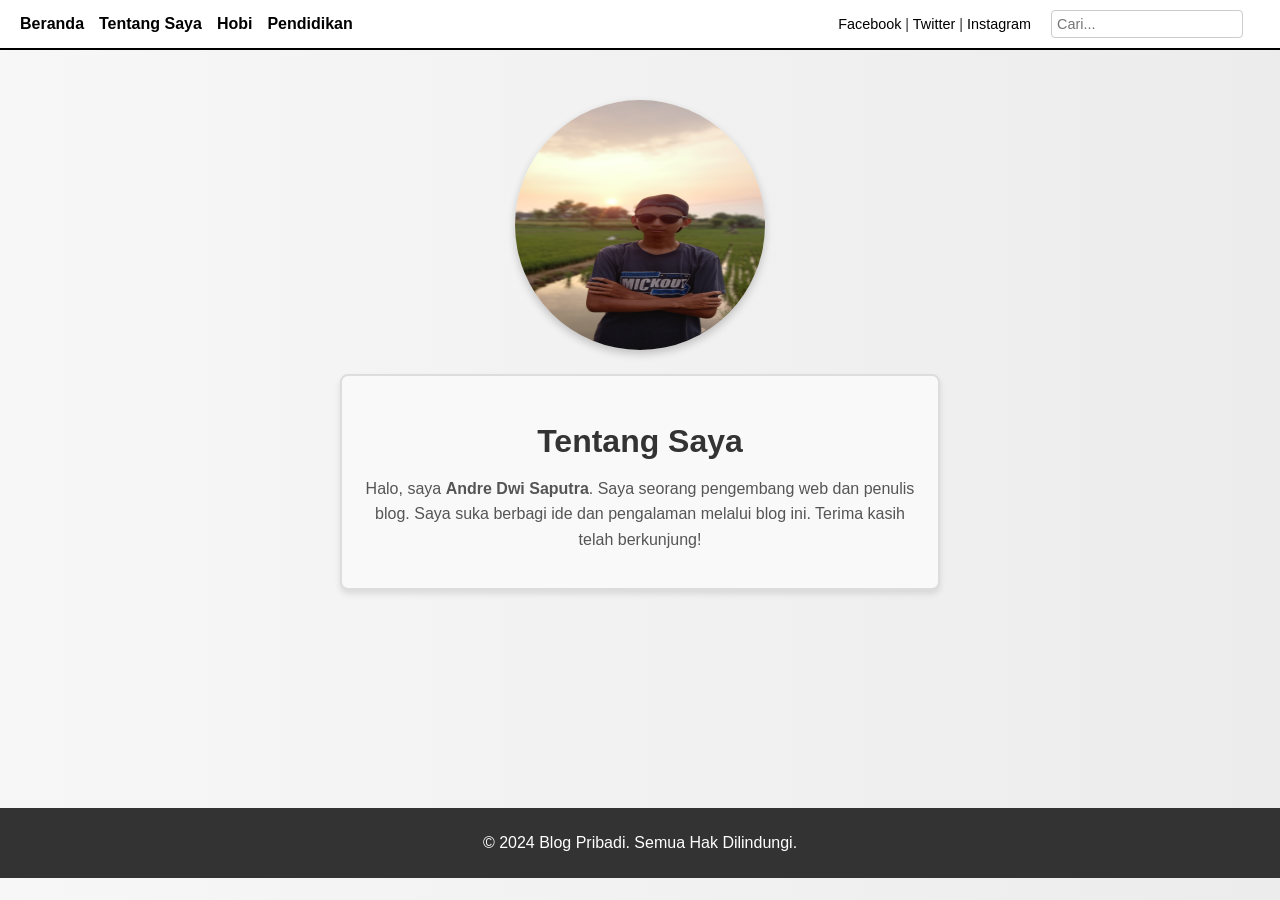
<file: about.html>
<!DOCTYPE html>
<html lang="id">

<head>
  <meta charset="UTF-8">
  <meta name="viewport" content="width=device-width, initial-scale=1.0">
  <title>Tentang Saya</title>
  <link rel="stylesheet" href="css/style_about.css">
</head>

<body>
  <header class="custom-header">
    <div class="menu">
      <button class="menu-btn">
        <i class="fas fa-bars"></i>
      </button>
      <nav class="menu-nav">
        <ul>
          <li><a href="index.html">Beranda</a></li>
          <li><a href="about.html">Tentang Saya</a></li>
          <li><a href="hobi.html">Hobi</a></li>
          <li><a href="pendidikan.html">Pendidikan</a></li>
        </ul>
      </nav>
    </div>

    <div class="social-search">
      <div class="social-links">
        <a href="https://facebook.com" target="_blank">Facebook</a> |
        <a href="https://twitter.com" target="_blank">Twitter</a> |
        <a href="https://instagram.com" target="_blank">Instagram</a>
      </div>
      <div class="search-bar">
        <input type="text" placeholder="Cari..." />
        <button type="submit"><i class="fas fa-search"></i></button>
      </div>
    </div>
  </header>

  <main class="tentang-saya">
    <section class="profile-container">
      <!-- Avatar / Foto Profil -->
      <div class="avatar">
        <img src="images/Foto Andre.jpeg" alt="Foto Profil" />
      </div>
      <!-- Tentang Saya -->
      <div class="about-me">
        <h1>Tentang Saya</h1>
        <p>
          Halo, saya <strong>Andre Dwi Saputra</strong>. Saya seorang pengembang web dan penulis blog.
          Saya
          suka berbagi ide dan pengalaman melalui blog ini. Terima kasih telah berkunjung!
        </p>
      </div>
    </section>
  </main>

  <footer>
    <p>&copy; 2024 Blog Pribadi. Semua Hak Dilindungi.</p>
  </footer>

  <script>
    document.querySelector(".menu-btn").addEventListener("click", function () {
      const nav = document.querySelector(".menu-nav");
      nav.style.display = nav.style.display === "block" ? "none" : "block";
    });
  </script>

</body>

</html>
</file>
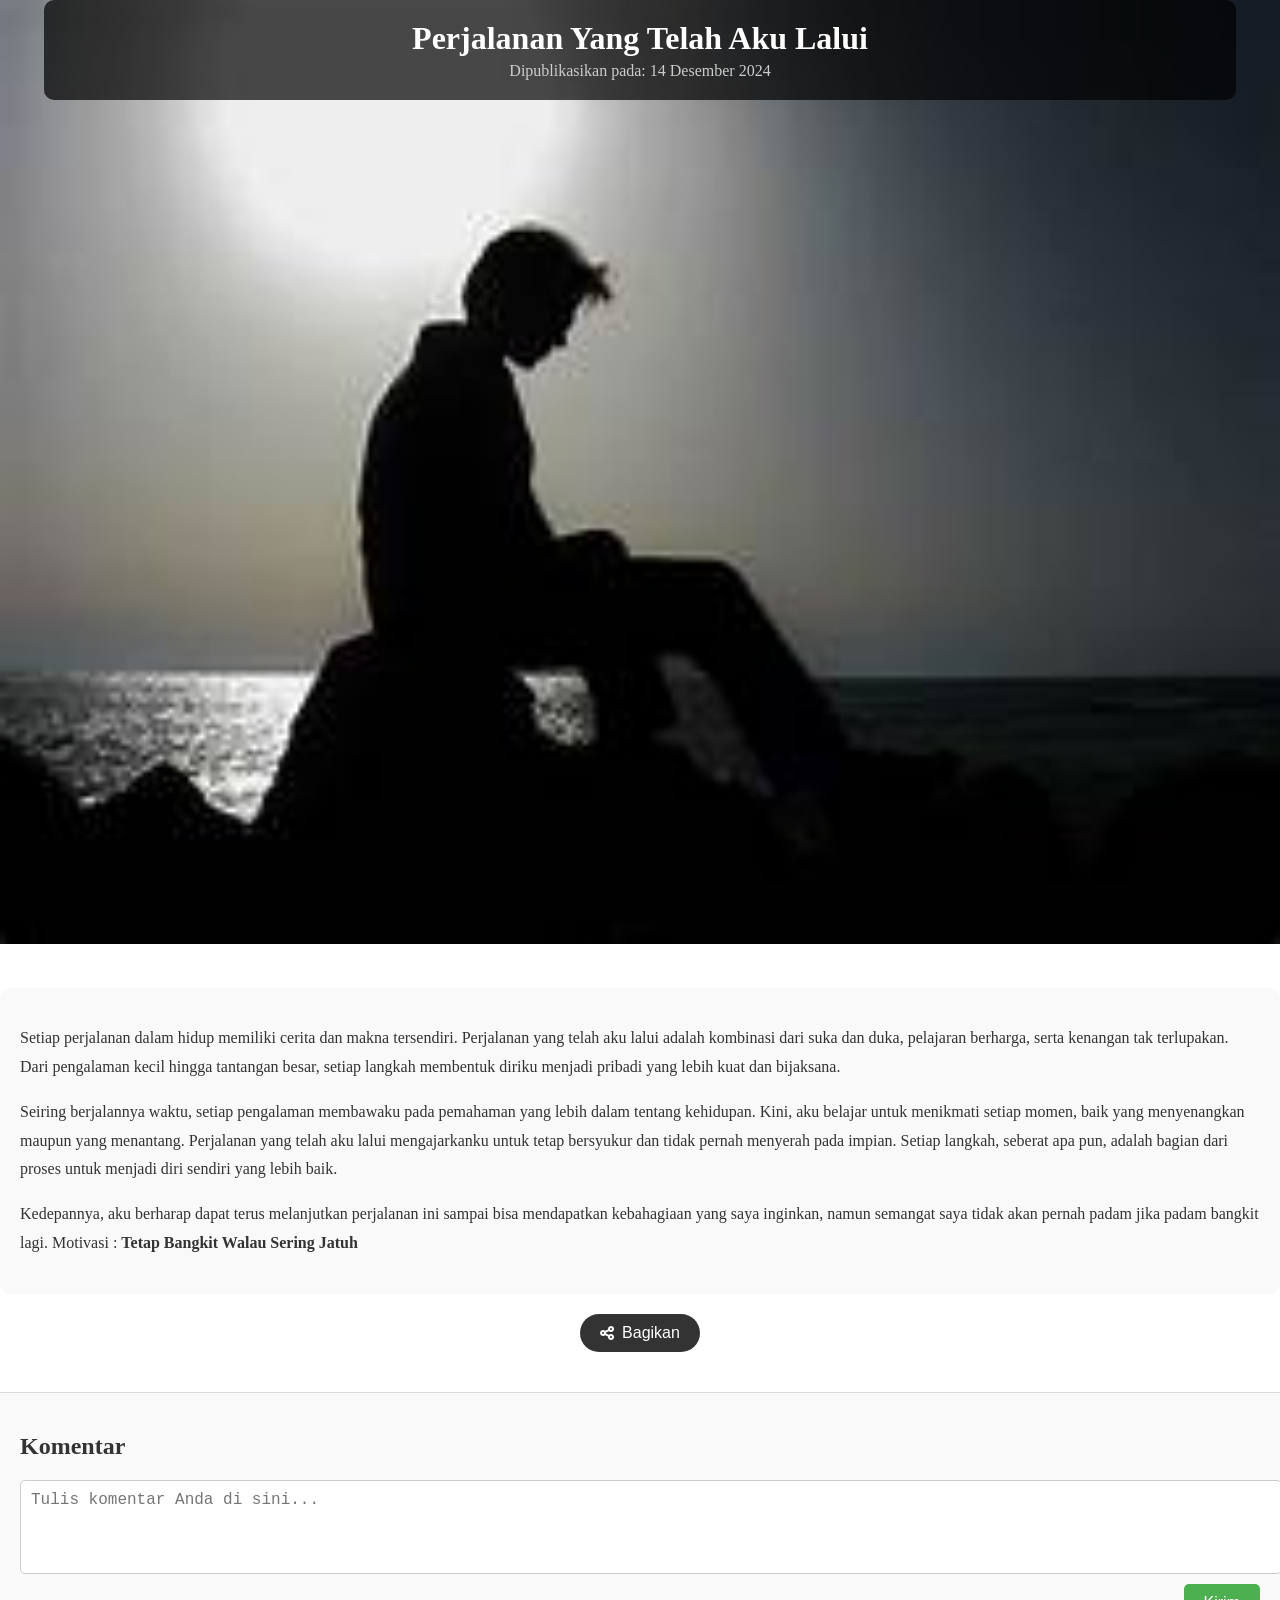
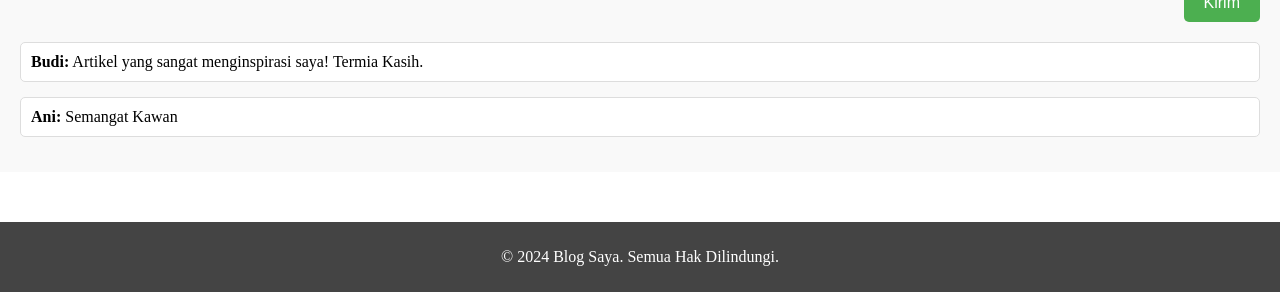
<file: artikel1.html>
<!DOCTYPE html>
<html lang="id">

<head>
  <meta charset="UTF-8">
  <meta name="viewport" content="width=device-width, initial-scale=1.0">
  <title>Membimbing Anak Melalui Pendidikan</title>
  <link rel="stylesheet" href="css/artikel1.css">
  <link rel="stylesheet" href="https://cdnjs.cloudflare.com/ajax/libs/font-awesome/6.0.0-beta3/css/all.min.css">
</head>

<body>
  <main>
    <!-- Judul Artikel dan Tanggal -->
    <div class="judul-container">
      <h1>Perjalanan Yang Telah Aku Lalui</h1>
      <p class="tanggal">Dipublikasikan pada: 14 Desember 2024</p>
    </div>

    <!-- Gambar Artikel -->
    <img src="images/perjalanan.jfif" alt="Ilustrasi Artikel" class="artikel-img">

    <!-- Isi Artikel -->
    <article class="artikel-content">
      <p>
        Setiap perjalanan dalam hidup memiliki cerita dan makna tersendiri. Perjalanan yang telah aku lalui adalah
        kombinasi dari suka dan duka, pelajaran berharga, serta kenangan tak terlupakan. Dari pengalaman kecil hingga
        tantangan besar, setiap langkah membentuk diriku menjadi pribadi yang lebih kuat dan bijaksana.
      </p>
      <p>
        Seiring berjalannya waktu, setiap pengalaman membawaku pada pemahaman yang lebih dalam tentang kehidupan. Kini,
        aku belajar untuk menikmati setiap momen, baik yang menyenangkan maupun yang menantang. Perjalanan yang telah
        aku lalui mengajarkanku untuk tetap bersyukur dan tidak pernah menyerah pada impian. Setiap langkah, seberat apa
        pun, adalah bagian dari proses untuk menjadi diri sendiri yang lebih baik.
      </p>
      <p>
        Kedepannya, aku berharap dapat terus melanjutkan perjalanan ini sampai bisa mendapatkan kebahagiaan yang saya
        inginkan, namun semangat saya tidak akan pernah padam jika padam bangkit lagi. Motivasi : <b>Tetap Bangkit Walau
          Sering Jatuh</b>
      </p>
    </article>

    <div class="aksi">
      <div class="bagikan">
        <button class="bagikan-btn">
          <i class="fas fa-share-alt"></i> Bagikan
        </button>
        <div class="bagikan-icons">
          <a href="#" class="icon facebook" title="Bagikan ke Facebook"><i class="fab fa-facebook"></i></a>
          <a href="#" class="icon twitter" title="Bagikan ke Twitter"><i class="fab fa-twitter"></i></a>
          <a href="#" class="icon whatsapp" title="Bagikan ke WhatsApp"><i class="fab fa-whatsapp"></i></a>
        </div>
      </div>
    </div>

    <!-- Seksi Komentar -->
    <section class="komentar">
      <h2>Komentar</h2>
      <form id="form-komentar">
        <textarea name="komentar" id="komentar" rows="4" placeholder="Tulis komentar Anda di sini..."
          required></textarea>
        <button type="submit" class="kirim-btn">Kirim</button>
      </form>

      <div class="daftar-komentar">
        <div class="komentar-item">
          <p><strong>Budi:</strong> Artikel yang sangat menginspirasi saya! Termia Kasih.</p>
        </div>
        <div class="komentar-item">
          <p><strong>Ani:</strong> Semangat Kawan</p>
        </div>
      </div>
    </section>
  </main>

  <footer>
    <p>© 2024 Blog Saya. Semua Hak Dilindungi.</p>
  </footer>

  <script src="script.js"></script>
</body>

</html>
</file>
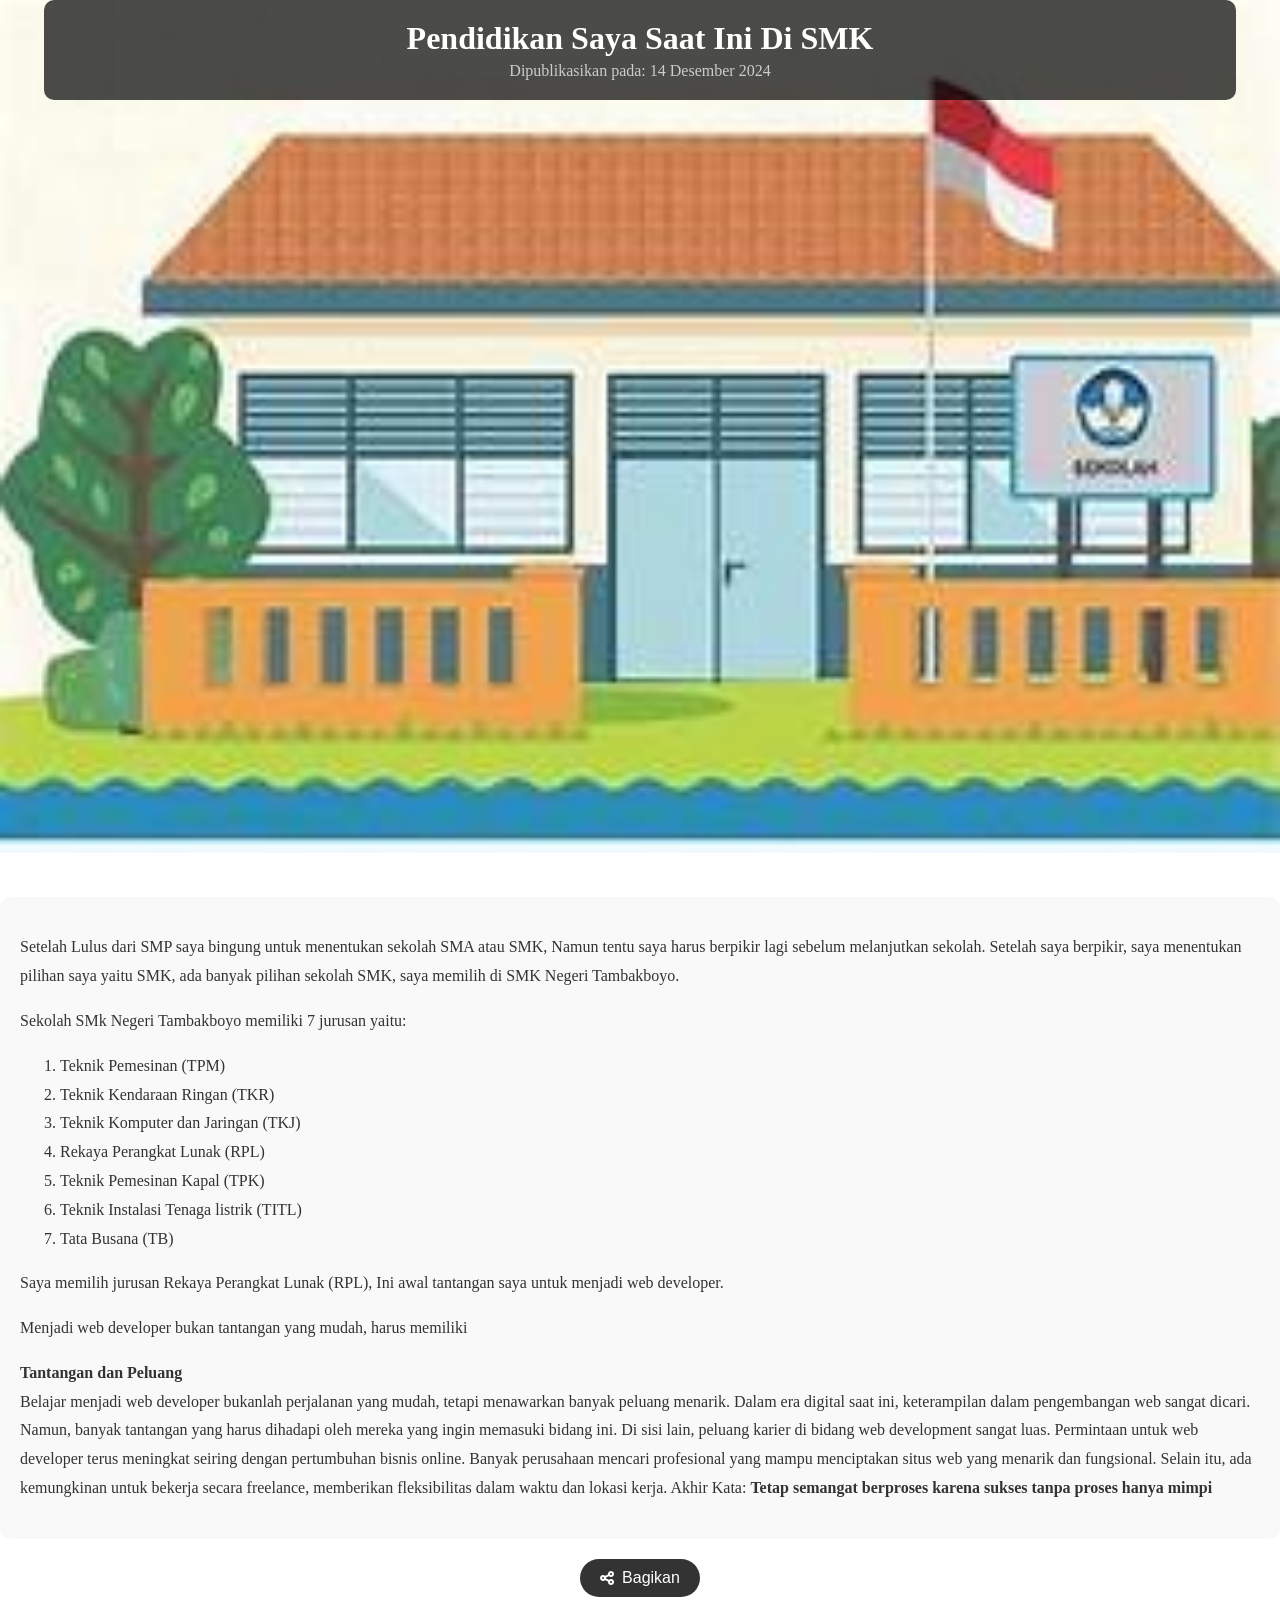
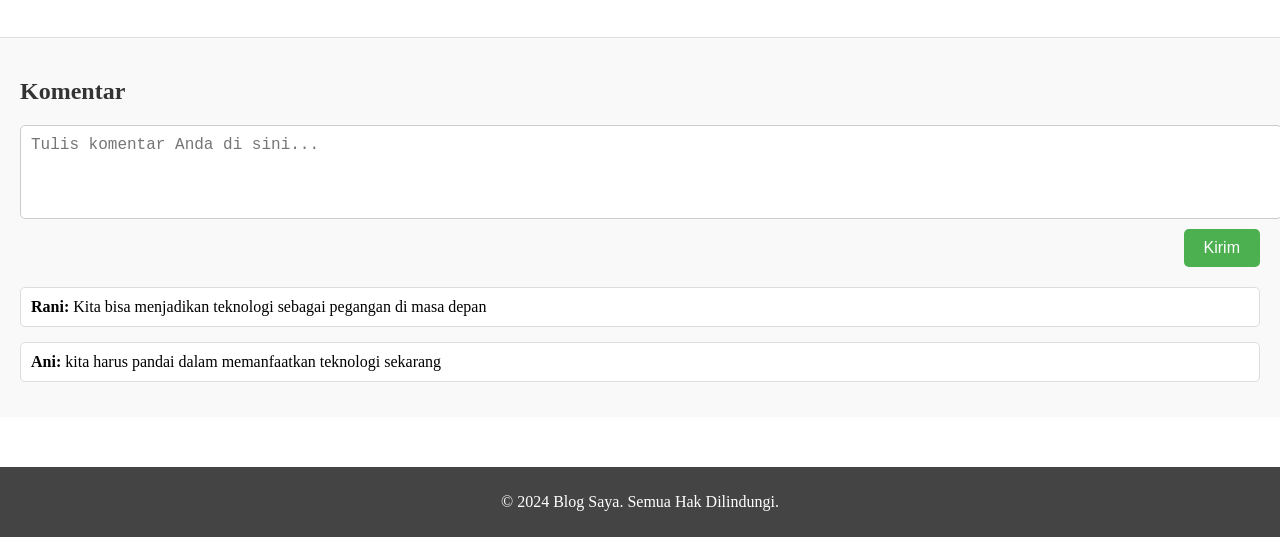
<file: artikel2.html>
<!DOCTYPE html>
<html lang="id">

<head>
  <meta charset="UTF-8">
  <meta name="viewport" content="width=device-width, initial-scale=1.0">
  <title>Membimbing Anak Melalui Pendidikan</title>
  <link rel="stylesheet" href="css/artikel1.css">
  <link rel="stylesheet" href="https://cdnjs.cloudflare.com/ajax/libs/font-awesome/6.0.0-beta3/css/all.min.css">
</head>

<body>
  <main>
    <!-- Judul Artikel dan Tanggal -->
    <div class="judul-container">
      <h1>Pendidikan Saya Saat Ini Di SMK</h1>
      <p class="tanggal">Dipublikasikan pada: 14 Desember 2024</p>
    </div>

    <!-- Gambar Artikel -->
    <img src="images/pendidikan.jfif" alt="Ilustrasi Artikel" class="artikel-img">

    <!-- Isi Artikel -->
    <article class="artikel-content">
      <p>
        Setelah Lulus dari SMP saya bingung untuk menentukan sekolah SMA atau SMK, Namun tentu saya harus berpikir lagi
        sebelum melanjutkan sekolah. Setelah saya berpikir, saya menentukan pilihan saya yaitu SMK, ada banyak pilihan
        sekolah SMK, saya memilih di SMK Negeri Tambakboyo.
      </p>
      <p>
        Sekolah SMk Negeri Tambakboyo memiliki 7 jurusan yaitu:
      <ol>
        <li>Teknik Pemesinan (TPM)</li>
        <li>Teknik Kendaraan Ringan (TKR)</li>
        <li>Teknik Komputer dan Jaringan (TKJ)</li>
        <li>Rekaya Perangkat Lunak (RPL)</li>
        <li>Teknik Pemesinan Kapal (TPK)</li>
        <li>Teknik Instalasi Tenaga listrik (TITL)</li>
        <li>Tata Busana (TB)</li>
      </ol>
      Saya memilih jurusan Rekaya Perangkat Lunak (RPL), Ini awal tantangan saya untuk menjadi web developer.
      </p>
      <p>
        Menjadi web developer bukan tantangan yang mudah, harus memiliki
      </p>
      <p>
        <b>Tantangan dan Peluang</b> <br>

        Belajar menjadi web developer bukanlah perjalanan yang mudah, tetapi menawarkan banyak peluang menarik. Dalam
        era digital saat ini, keterampilan dalam pengembangan web sangat dicari. Namun, banyak tantangan yang harus
        dihadapi oleh mereka yang ingin memasuki bidang ini.

        Di sisi lain, peluang karier di bidang web development sangat luas. Permintaan untuk web developer terus
        meningkat seiring dengan pertumbuhan bisnis online. Banyak perusahaan mencari profesional yang mampu menciptakan
        situs web yang menarik dan fungsional. Selain itu, ada kemungkinan untuk bekerja secara freelance, memberikan
        fleksibilitas dalam waktu dan lokasi kerja.
        Akhir Kata: <b>Tetap semangat berproses karena sukses tanpa proses hanya mimpi</b>
      </p>
    </article>

    <div class="aksi">
      <div class="bagikan">
        <button class="bagikan-btn">
          <i class="fas fa-share-alt"></i> Bagikan
        </button>
        <div class="bagikan-icons">
          <a href="#" class="icon facebook" title="Bagikan ke Facebook"><i class="fab fa-facebook"></i></a>
          <a href="#" class="icon twitter" title="Bagikan ke Twitter"><i class="fab fa-twitter"></i></a>
          <a href="#" class="icon whatsapp" title="Bagikan ke WhatsApp"><i class="fab fa-whatsapp"></i></a>
        </div>
      </div>
    </div>

    <!-- Seksi Komentar -->
    <section class="komentar">
      <h2>Komentar</h2>
      <form id="form-komentar">
        <textarea name="komentar" id="komentar" rows="4" placeholder="Tulis komentar Anda di sini..."
          required></textarea>
        <button type="submit" class="kirim-btn">Kirim</button>
      </form>

      <div class="daftar-komentar">
        <div class="komentar-item">
          <p><strong>Rani:</strong> Kita bisa menjadikan teknologi sebagai pegangan di masa depan</p>
        </div>
        <div class="komentar-item">
          <p><strong>Ani:</strong> kita harus pandai dalam memanfaatkan teknologi sekarang </p>
        </div>
      </div>
    </section>
  </main>

  <footer>
    <p>© 2024 Blog Saya. Semua Hak Dilindungi.</p>
  </footer>

  <script src="script.js"></script>
</body>

</html>
</file>
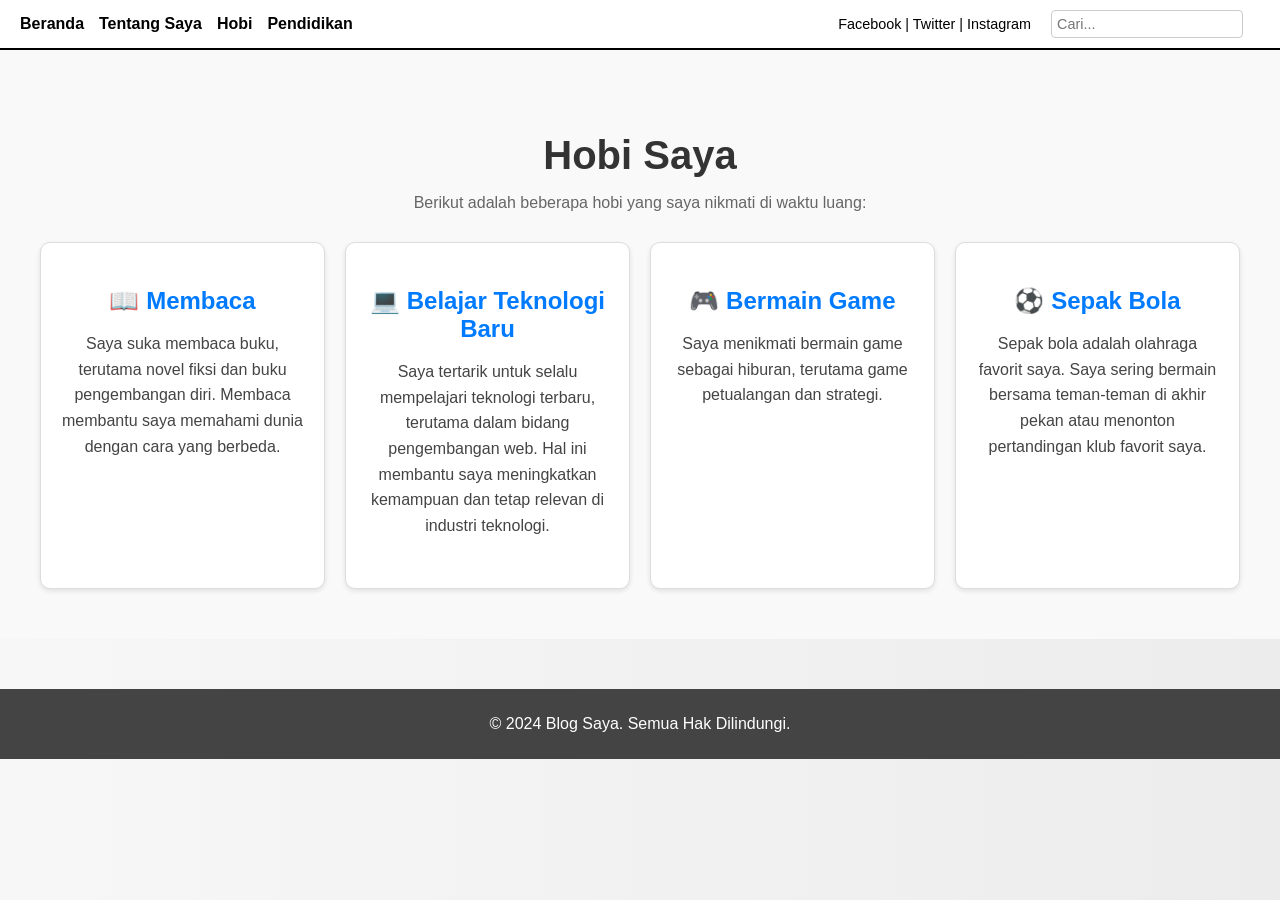
<file: hobi.html>
<!DOCTYPE html>
<html lang="id">

<head>
  <meta charset="UTF-8">
  <meta name="viewport" content="width=device-width, initial-scale=1.0">
  <title>Hobi Saya</title>
  <link rel="stylesheet" href="css/style_hobi.css">
</head>

<body>
  <header class="custom-header">
    <div class="menu">
      <button class="menu-btn">
        <i class="fas fa-bars"></i>
      </button>
      <nav class="menu-nav">
        <ul>
          <li><a href="index.html">Beranda</a></li>
          <li><a href="about.html">Tentang Saya</a></li>
          <li><a href="hobi.html">Hobi</a></li>
          <li><a href="pendidikan.html">Pendidikan</a></li>
        </ul>
      </nav>
    </div>

    <div class="social-search">
      <div class="social-links">
        <a href="https://facebook.com" target="_blank">Facebook</a> |
        <a href="https://twitter.com" target="_blank">Twitter</a> |
        <a href="https://instagram.com" target="_blank">Instagram</a>
      </div>
      <div class="search-bar">
        <input type="text" placeholder="Cari..." />
        <button type="submit"><i class="fas fa-search"></i></button>
      </div>
    </div>
  </header>

  <!-- Konten Hobi -->
  <main>
    <section class="hobi-section">
      <h1>Hobi Saya</h1>
      <p>Berikut adalah beberapa hobi yang saya nikmati di waktu luang:</p>

      <div class="hobi-container">
        <div class="hobi-item">
          <h3>📖 Membaca</h3>
          <p>Saya suka membaca buku, terutama novel fiksi dan buku pengembangan diri. Membaca membantu saya memahami
            dunia dengan cara yang berbeda.</p>
        </div>
        <div class="hobi-item">
          <h3>💻 Belajar Teknologi Baru</h3>
          <p>Saya tertarik untuk selalu mempelajari teknologi terbaru, terutama dalam bidang pengembangan web. Hal ini
            membantu saya meningkatkan kemampuan dan tetap relevan di industri teknologi.</p>
        </div>
        <div class="hobi-item">
          <h3>🎮 Bermain Game</h3>
          <p>Saya menikmati bermain game sebagai hiburan, terutama game petualangan dan strategi.</p>
        </div>
        <div class="hobi-item">
          <h3>⚽ Sepak Bola</h3>
          <p>Sepak bola adalah olahraga favorit saya. Saya sering bermain bersama teman-teman di akhir pekan atau
            menonton pertandingan klub favorit saya.</p>
        </div>
      </div>
    </section>
  </main>

  <!-- Footer -->
  <footer>
    <div class="footer-container">
      <p>© 2024 Blog Saya. Semua Hak Dilindungi.</p>
    </div>
  </footer>

  <script>
    document.querySelector(".menu-btn").addEventListener("click", function () {
      const nav = document.querySelector(".menu-nav");
      nav.style.display = nav.style.display === "block" ? "none" : "block";
    });
  </script>


</body>

</html>
</file>
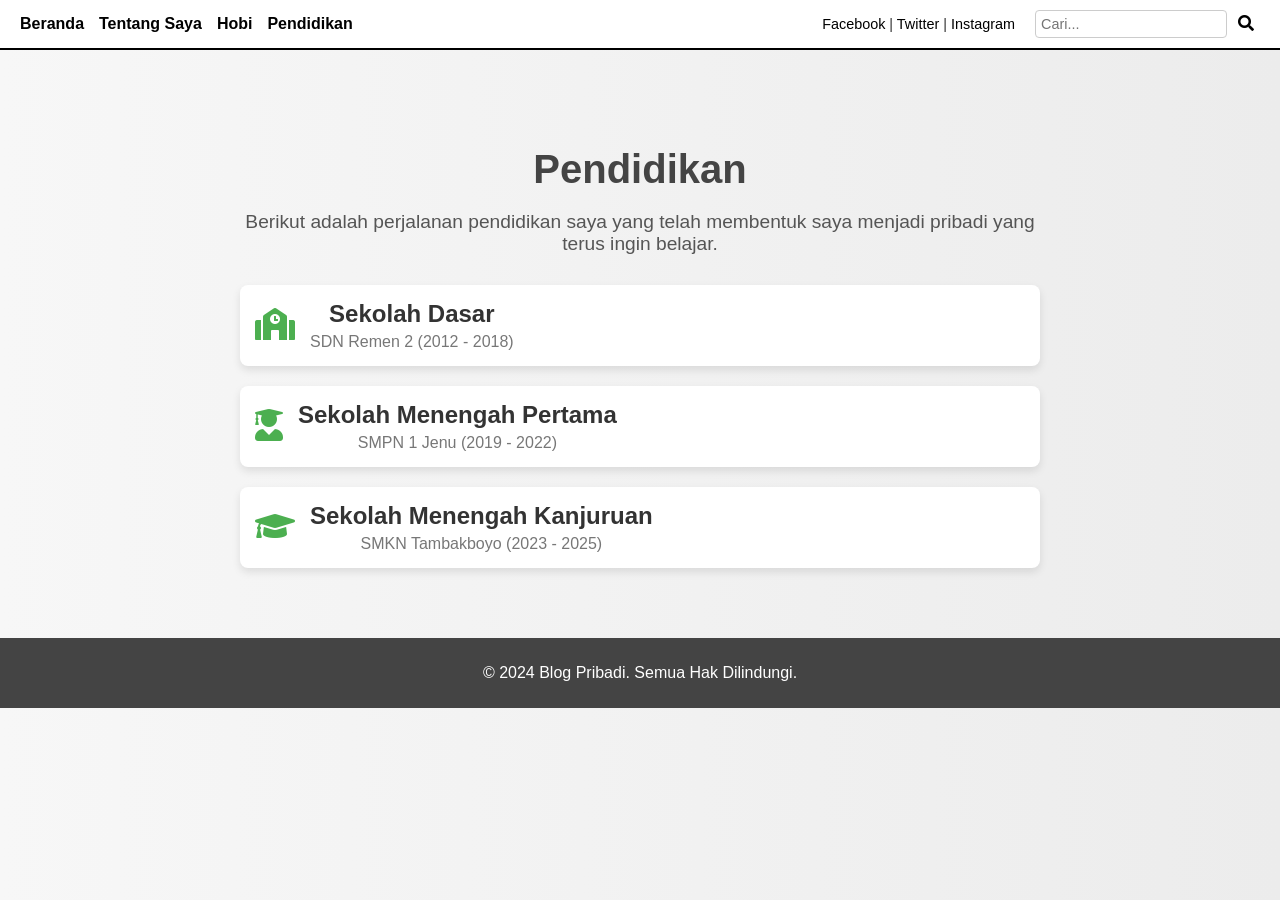
<file: pendidikan.html>
<!DOCTYPE html>
<html lang="en">

<head>
  <meta charset="UTF-8">
  <meta name="viewport" content="width=device-width, initial-scale=1.0">
  <title>Pendidikan</title>
  <link rel="stylesheet" href="css/style_pendidikan.css">
  <link rel="stylesheet" href="https://cdnjs.cloudflare.com/ajax/libs/font-awesome/5.15.4/css/all.min.css">
</head>

<body>
  <header class="custom-header">
    <div class="menu">
      <button class="menu-btn">
        <i class="fas fa-bars"></i>
      </button>
      <nav class="menu-nav">
        <ul>
          <li><a href="index.html">Beranda</a></li>
          <li><a href="about.html">Tentang Saya</a></li>
          <li><a href="hobi.html">Hobi</a></li>
          <li><a href="pendidikan.html">Pendidikan</a></li>
        </ul>
      </nav>
    </div>

    <div class="social-search">
      <div class="social-links">
        <a href="https://facebook.com" target="_blank">Facebook</a> |
        <a href="https://twitter.com" target="_blank">Twitter</a> |
        <a href="https://instagram.com" target="_blank">Instagram</a>
      </div>
      <div class="search-bar">
        <input type="text" placeholder="Cari..." />
        <button type="submit"><i class="fas fa-search"></i></button>
      </div>
    </div>
  </header>


  <main class="pendidikan-container">
    <h1>Pendidikan</h1>
    <p class="intro">Berikut adalah perjalanan pendidikan saya yang telah membentuk saya menjadi pribadi yang terus
      ingin belajar.</p>

    <div class="education-timeline">
      <div class="education-item">
        <div class="icon"><i class="fas fa-school"></i></div>
        <div class="content">
          <h3>Sekolah Dasar</h3>
          <p>SDN Remen 2 (2012 - 2018)</p>
        </div>
      </div>

      <div class="education-item">
        <div class="icon"><i class="fas fa-user-graduate"></i></div>
        <div class="content">
          <h3>Sekolah Menengah Pertama</h3>
          <p>SMPN 1 Jenu (2019 - 2022)</p>
        </div>
      </div>

      <div class="education-item">
        <div class="icon"><i class="fas fa-graduation-cap"></i></div>
        <div class="content">
          <h3>Sekolah Menengah Kanjuruan</h3>
          <p>SMKN Tambakboyo (2023 - 2025)</p>
        </div>
      </div>
  </main>

  <footer>
    <p>&copy; 2024 Blog Pribadi. Semua Hak Dilindungi.</p>
  </footer>

  <script>
    document.querySelector(".menu-btn").addEventListener("click", function () {
      const nav = document.querySelector(".menu-nav");
      nav.style.display = nav.style.display === "block" ? "none" : "block";
    });
  </script>

</body>

</html>
</file>
<file: css/style_about.css>
/* --- Umum --- */
body {
  font-family: 'Arial', sans-serif;
  margin: 0;
  padding: 0;
  background: linear-gradient(to right, #f7f7f7, #ececec);
  color: #333;
}

/* --- Header Umum --- */
.custom-header {
  background-color: white;
  border-bottom: 2px solid black;
  display: flex;
  justify-content: space-between;
  align-items: center;
  padding: 10px 20px;
  position: sticky;
  top: 0;
  z-index: 100;
  animation: slideDown 0.6s ease-out;
  /* Animasi masuk header */
}

@keyframes slideDown {
  from {
    transform: translateY(-100%);
    opacity: 0;
  }

  to {
    transform: translateY(0);
    opacity: 1;
  }
}

/* --- Menu --- */
.menu {
  display: flex;
  align-items: center;
}

.menu-btn {
  font-size: 1.5rem;
  background: none;
  border: none;
  cursor: pointer;
  display: none;
  /* Sembunyikan pada layar besar */
}

.menu-nav ul {
  display: flex;
  gap: 15px;
  list-style: none;
  padding: 0;
  margin: 0;
}

.menu-nav ul li a {
  text-decoration: none;
  color: black;
  font-weight: bold;
  position: relative;
}

.menu-nav ul li a:hover {
  color: #007BFF;
}

.menu-nav ul li a::after {
  content: "";
  position: absolute;
  width: 0%;
  height: 2px;
  background: #007BFF;
  left: 0;
  bottom: -5px;
  transition: width 0.3s ease-in-out;
}

.menu-nav ul li a:hover::after {
  width: 100%;
}

/* --- Link Sosial dan Pencarian --- */
.social-search {
  display: flex;
  align-items: center;
  gap: 20px;
}

.social-links {
  font-size: 0.9rem;
}

.social-links a {
  text-decoration: none;
  color: black;
}

.social-links a:hover {
  text-decoration: underline;
}

.search-bar {
  display: flex;
  align-items: center;
  gap: 5px;
}

.search-bar input {
  padding: 5px;
  font-size: 0.9rem;
  border: 1px solid #ccc;
  border-radius: 4px;
}

.search-bar button {
  background: none;
  border: none;
  cursor: pointer;
  font-size: 1rem;
  color: black;
}

.search-bar button:hover {
  color: #007BFF;
}

/* --- Responsive --- */
@media (max-width: 768px) {
  .menu-btn {
    display: block;
    /* Tampilkan menu hamburger */
  }

  .menu-nav {
    display: none;
    /* Sembunyikan menu */
    position: absolute;
    top: 60px;
    right: 20px;
    background: white;
    border: 1px solid black;
    border-radius: 5px;
    box-shadow: 0px 4px 6px rgba(0, 0, 0, 0.1);
    animation: fadeIn 0.4s ease-in-out;
  }

  .menu-nav ul {
    flex-direction: column;
    gap: 10px;
    padding: 10px;
  }

  @keyframes fadeIn {
    from {
      opacity: 0;
      transform: scale(0.9);
    }

    to {
      opacity: 1;
      transform: scale(1);
    }
  }

  .menu-nav ul li a {
    padding: 5px 10px;
  }

  .social-search {
    flex-direction: column;
    gap: 10px;
  }

  .search-bar {
    width: 100%;
  }
}


/* Gaya Kontainer Profil */
.profile-container {
  display: flex;
  flex-direction: column;
  align-items: center;
  margin: 50px auto;
  max-width: 600px;
  text-align: center;
}

/* Avatar / Foto Profil */
.avatar img {
  width: 250px;
  height: 250px;
  border-radius: 50%;
  box-shadow: 0 4px 8px rgba(0, 0, 0, 0.2);
  margin-bottom: 20px;
  transition: transform 0.3s ease;
}

.avatar img:hover {
  transform: scale(1.1);
}

/* Kotak Tulisan */
.about-me {
  background-color: #f9f9f9;
  padding: 20px;
  border: 2px solid #ddd;
  border-radius: 8px;
  box-shadow: 0 4px 6px rgba(0, 0, 0, 0.1);
  transition: box-shadow 0.3s ease, border-color 0.3s ease;
}

.about-me:hover {
  box-shadow: 0 8px 12px rgba(0, 0, 0, 0.2);
  border-color: #007bff;
}

.about-me h1 {
  font-size: 2rem;
  margin-bottom: 10px;
  color: #333;
}

.about-me p {
  font-size: 1rem;
  color: #555;
  line-height: 1.6;
}

/* Responsif */
@media (max-width: 768px) {
  .profile-container {
    padding: 0 20px;
  }

  .avatar img {
    width: 120px;
    height: 120px;
  }

  .about-me h1 {
    font-size: 1.5rem;
  }

  .about-me p {
    font-size: 0.9rem;
  }
}

.profile-container {
  opacity: 0;
  transform: translateY(20px);
  animation: fadeIn 0.8s ease-in-out forwards;
}

@keyframes fadeIn {
  to {
    opacity: 1;
    transform: translateY(0);
  }
}

footer {
  margin-top: 218px;
  text-align: center;
  padding: 10px 0;
  background: #333;
  color: #fff;
}
</file>
<file: css/artikel1.css>
body {
  margin: 0;
  padding: 0;
}

/* Gaya untuk Judul dan Tanggal di Atas Gambar */
.judul-container {
  text-align: center;
  padding: 20px;
  background-color: rgba(0, 0, 0, 0.7);
  /* Transparan hitam */
  color: white;
  position: absolute;
  /* Posisikan di atas gambar */
  left: 50%;
  transform: translateX(-50%);
  z-index: 1;
  width: 90%;
  /* Sesuaikan lebar */
  border-radius: 10px;
}

.judul-container h1 {
  margin: 0;
  font-size: 2rem;
}

.judul-container .tanggal {
  margin: 5px 0 0;
  font-size: 1rem;
  color: #ccc;
}

/* Gambar Artikel */
.artikel-img {
  width: 100%;
  height: auto;
  position: relative;
}

/* Jarak Atas untuk Artikel */
.artikel-content {
  margin-top: 40px;
  /* Tambahkan jarak dari gambar */
  padding: 20px;
  line-height: 1.8;
  font-size: 1rem;
  color: #333;
  background-color: #f9f9f9;
  border-radius: 10px;
}

.aksi {
  text-align: center;
  margin-top: 20px;
}

.bagikan {
  position: relative;
  display: inline-block;
}

.bagikan-btn {
  background-color: #333;
  color: white;
  padding: 10px 20px;
  border: none;
  border-radius: 20px;
  cursor: pointer;
  font-size: 1rem;
  display: flex;
  align-items: center;
  gap: 8px;
}

.bagikan-btn:hover {
  background-color: #555;
}

.bagikan-icons {
  position: absolute;
  top: 50px;
  left: 50%;
  transform: translateX(-50%);
  display: flex;
  gap: 10px;
  opacity: 0;
  visibility: hidden;
  transition: all 0.3s ease-in-out;
}

.bagikan:hover .bagikan-icons {
  opacity: 1;
  visibility: visible;
}

.bagikan-icons .icon {
  width: 40px;
  height: 40px;
  display: flex;
  align-items: center;
  justify-content: center;
  background-color: #4CAF50;
  color: white;
  border-radius: 50%;
  font-size: 1.2rem;
  text-decoration: none;
  box-shadow: 0 4px 6px rgba(0, 0, 0, 0.1);
}

.bagikan-icons .icon:hover {
  background-color: #3E8E41;
}


/* Seksi Komentar */
.komentar {
  margin-top: 40px;
  padding: 20px;
  border-top: 1px solid #ddd;
  background-color: #f9f9f9;
}

.komentar h2 {
  margin-bottom: 20px;
  font-size: 1.5rem;
  color: #333;
}

#form-komentar {
  display: flex;
  flex-direction: column;
  gap: 10px;
}

#form-komentar textarea {
  width: 100%;
  padding: 10px;
  font-size: 1rem;
  border: 1px solid #ccc;
  border-radius: 5px;
  resize: none;
}

.kirim-btn {
  align-self: flex-end;
  background-color: #4CAF50;
  color: white;
  border: none;
  padding: 10px 20px;
  font-size: 1rem;
  border-radius: 5px;
  cursor: pointer;
}

.kirim-btn:hover {
  background-color: #3E8E41;
}

.daftar-komentar {
  margin-top: 20px;
}

.komentar-item {
  margin-bottom: 15px;
  padding: 10px;
  border-radius: 5px;
  background-color: #fff;
  border: 1px solid #ddd;
}

.komentar-item p {
  margin: 0;
}

footer {
  background: #444;
  color: white;
  text-align: center;
  padding: 10px 0;
  margin-top: 50px;
}
</file>
<file: css/style_hobi.css>
/* --- Umum --- */
body {
  font-family: 'Arial', sans-serif;
  margin: 0;
  padding: 0;
  background: linear-gradient(to right, #f7f7f7, #ececec);
}

/* --- Header Umum --- */
.custom-header {
  background-color: white;
  border-bottom: 2px solid black;
  display: flex;
  justify-content: space-between;
  align-items: center;
  padding: 10px 20px;
  position: sticky;
  top: 0;
  z-index: 100;
  animation: slideDown 0.6s ease-out;
  /* Animasi masuk header */
}

@keyframes slideDown {
  from {
    transform: translateY(-100%);
    opacity: 0;
  }

  to {
    transform: translateY(0);
    opacity: 1;
  }
}

/* --- Menu --- */
.menu {
  display: flex;
  align-items: center;
}

.menu-btn {
  font-size: 1.5rem;
  background: none;
  border: none;
  cursor: pointer;
  display: none;
  /* Sembunyikan pada layar besar */
}

.menu-btn i {
  color: #333;
}

.menu-nav ul {
  display: flex;
  gap: 15px;
  list-style: none;
  padding: 0;
  margin: 0;
}

.menu-nav ul li a {
  text-decoration: none;
  color: black;
  font-weight: bold;
  position: relative;
}

.menu-nav ul li a:hover {
  color: #007BFF;
}

.menu-nav ul li a::after {
  content: "";
  position: absolute;
  width: 0%;
  height: 2px;
  background: #007BFF;
  left: 0;
  bottom: -5px;
  transition: width 0.3s ease-in-out;
}

.menu-nav ul li a:hover::after {
  width: 100%;
}

/* --- Link Sosial dan Pencarian --- */
.social-search {
  display: flex;
  align-items: center;
  gap: 20px;
}

.social-links {
  font-size: 0.9rem;
}

.social-links a {
  text-decoration: none;
  color: black;
}

.social-links a:hover {
  text-decoration: underline;
}

.search-bar {
  display: flex;
  align-items: center;
  gap: 5px;
}

.search-bar input {
  padding: 5px;
  font-size: 0.9rem;
  border: 1px solid #ccc;
  border-radius: 4px;
}

.search-bar button {
  background: none;
  border: none;
  cursor: pointer;
  font-size: 1rem;
  color: black;
}

.search-bar button:hover {
  color: #007BFF;
}

/* --- Responsive --- */
@media (max-width: 768px) {
  .menu-btn {
    display: block;
    /* Tampilkan menu hamburger */
  }

  .menu-nav {
    display: none;
    /* Sembunyikan menu */
    position: absolute;
    top: 60px;
    right: 20px;
    background: white;
    border: 1px solid black;
    border-radius: 5px;
    box-shadow: 0px 4px 6px rgba(0, 0, 0, 0.1);
    animation: fadeIn 0.4s ease-in-out;
  }

  .menu-nav ul {
    flex-direction: column;
    gap: 10px;
    padding: 10px;
  }

  @keyframes fadeIn {
    from {
      opacity: 0;
      transform: scale(0.9);
    }

    to {
      opacity: 1;
      transform: scale(1);
    }
  }

  .menu-nav ul li a {
    padding: 5px 10px;
  }

  .social-search {
    flex-direction: column;
    gap: 10px;
  }

  .search-bar {
    width: 100%;
  }
}


/* Hobi Section */
.hobi-section {
  padding: 50px 20px;
  text-align: center;
  background-color: #f9f9f9;
}

.hobi-section h1 {
  font-size: 2.5rem;
  color: #333;
  margin-bottom: 10px;
  animation: fadeInSlide 1s ease-out forwards;
}

.hobi-section p {
  font-size: 1rem;
  color: #666;
  margin-bottom: 30px;
  animation: fadeInSlide 1s ease-out forwards;
}

.hobi-container {
  display: grid;
  grid-template-columns: repeat(auto-fit, minmax(250px, 1fr));
  gap: 20px;
  max-width: 1200px;
  margin: 0 auto;
}

.hobi-item {
  background-color: #fff;
  border: 1px solid #ddd;
  border-radius: 10px;
  padding: 20px;
  box-shadow: 0 2px 5px rgba(0, 0, 0, 0.1);
  transition: transform 0.3s ease, box-shadow 0.3s ease;
}

.hobi-item h3 {
  font-size: 1.5rem;
  color: #007bff;
  margin-bottom: 10px;
}

.hobi-item p {
  font-size: 1rem;
  color: #444;
  line-height: 1.6;
}

.hobi-item:hover {
  transform: translateY(-5px);
  box-shadow: 0 4px 10px rgba(0, 0, 0, 0.15);
}

/* Efek Fade-in dengan Slide */
@keyframes fadeInSlide {
  from {
    opacity: 0;
    transform: translateY(30px);
  }

  to {
    opacity: 1;
    transform: translateY(0);
  }
}

/* Terapkan ke elemen */
.hobi-item {
  opacity: 0;
  /* Awalnya tidak terlihat */
  animation: fadeInSlide 1s ease-out forwards;
}

/* Penundaan untuk setiap elemen agar muncul bergantian */
.hobi-item:nth-child(1) {
  animation-delay: 0.2s;
}

.hobi-item:nth-child(2) {
  animation-delay: 0.4s;
}

.hobi-item:nth-child(3) {
  animation-delay: 0.6s;
}

.hobi-item:nth-child(4) {
  animation-delay: 0.8s;
}


/* --- Footer --- */
footer {
  background: #444;
  color: white;
  text-align: center;
  padding: 10px 0;
  margin-top: 50px;
}

/* Responsif untuk layar kecil */
@media (max-width: 768px) {
  .hobi-section h1 {
    font-size: 2rem;
  }

  .hobi-container {
    grid-template-columns: 1fr;
  }
}
</file>
<file: css/style_pendidikan.css>
/* --- Umum --- */
body {
  font-family: 'Arial', sans-serif;
  margin: 0;
  padding: 0;
  background: linear-gradient(to right, #f7f7f7, #ececec);
  color: #333;
}

/* --- Header Umum --- */
.custom-header {
  background-color: white;
  border-bottom: 2px solid black;
  display: flex;
  justify-content: space-between;
  align-items: center;
  padding: 10px 20px;
  position: sticky;
  top: 0;
  z-index: 100;
  animation: slideDown 0.6s ease-out;
  /* Animasi masuk header */
}

@keyframes slideDown {
  from {
    transform: translateY(-100%);
    opacity: 0;
  }

  to {
    transform: translateY(0);
    opacity: 1;
  }
}

/* --- Menu --- */
.menu {
  display: flex;
  align-items: center;
}

.menu-btn {
  font-size: 1.5rem;
  background: none;
  border: none;
  cursor: pointer;
  display: none;
  /* Sembunyikan pada layar besar */
}

.menu-nav ul {
  display: flex;
  gap: 15px;
  list-style: none;
  padding: 0;
  margin: 0;
}

.menu-nav ul li a {
  text-decoration: none;
  color: black;
  font-weight: bold;
  position: relative;
}

.menu-nav ul li a:hover {
  color: #007BFF;
}

.menu-nav ul li a::after {
  content: "";
  position: absolute;
  width: 0%;
  height: 2px;
  background: #007BFF;
  left: 0;
  bottom: -5px;
  transition: width 0.3s ease-in-out;
}

.menu-nav ul li a:hover::after {
  width: 100%;
}

/* --- Link Sosial dan Pencarian --- */
.social-search {
  display: flex;
  align-items: center;
  gap: 20px;
}

.social-links {
  font-size: 0.9rem;
}

.social-links a {
  text-decoration: none;
  color: black;
}

.social-links a:hover {
  text-decoration: underline;
}

.search-bar {
  display: flex;
  align-items: center;
  gap: 5px;
}

.search-bar input {
  padding: 5px;
  font-size: 0.9rem;
  border: 1px solid #ccc;
  border-radius: 4px;
}

.search-bar button {
  background: none;
  border: none;
  cursor: pointer;
  font-size: 1rem;
  color: black;
}

.search-bar button:hover {
  color: #007BFF;
}

/* --- Responsive --- */
@media (max-width: 768px) {
  .menu-btn {
    display: block;
    /* Tampilkan menu hamburger */
  }

  .menu-nav {
    display: none;
    /* Sembunyikan menu */
    position: absolute;
    top: 60px;
    right: 20px;
    background: white;
    border: 1px solid black;
    border-radius: 5px;
    box-shadow: 0px 4px 6px rgba(0, 0, 0, 0.1);
    animation: fadeIn 0.4s ease-in-out;
  }

  .menu-nav ul {
    flex-direction: column;
    gap: 10px;
    padding: 10px;
  }

  @keyframes fadeIn {
    from {
      opacity: 0;
      transform: scale(0.9);
    }

    to {
      opacity: 1;
      transform: scale(1);
    }
  }

  .menu-nav ul li a {
    padding: 5px 10px;
  }

  .social-search {
    flex-direction: column;
    gap: 10px;
  }

  .search-bar {
    width: 100%;
  }
}


/* --- Kontainer Pendidikan --- */
.pendidikan-container {
  max-width: 800px;
  margin: 50px auto;
  padding: 20px;
  text-align: center;
}

.pendidikan-container h1 {
  font-size: 2.5em;
  margin-bottom: 10px;
  color: #444;
}

.pendidikan-container .intro {
  font-size: 1.2em;
  color: #555;
  margin-bottom: 30px;
}

/* --- Timeline Pendidikan --- */
.education-timeline {
  display: flex;
  flex-direction: column;
  gap: 20px;
}

.education-item {
  display: flex;
  align-items: center;
  gap: 15px;
  padding: 15px;
  background: white;
  box-shadow: 0 4px 8px rgba(0, 0, 0, 0.1);
  border-radius: 8px;
}

.education-item .icon {
  font-size: 2em;
  color: #4CAF50;
}

.education-item .content h3 {
  margin: 0;
  font-size: 1.5em;
  color: #333;
}

.education-item .content p {
  margin: 5px 0 0;
  color: #777;
}

/* Fade-in Animasi */
@keyframes fadeInUp {
  from {
    opacity: 0;
    transform: translateY(20px);
  }

  to {
    opacity: 1;
    transform: translateY(0);
  }
}

/* Terapkan ke elemen timeline */
.education-item {
  opacity: 0;
  /* Awalnya tidak terlihat */
  animation: fadeInUp 1s ease forwards;
}

.education-item:nth-child(1) {
  animation-delay: 0.2s;
}

.education-item:nth-child(2) {
  animation-delay: 0.4s;
}

.education-item:nth-child(3) {
  animation-delay: 0.6s;
}

.education-item:nth-child(4) {
  animation-delay: 0.8s;
}


/* --- Footer --- */
footer {
  background: #444;
  color: white;
  text-align: center;
  padding: 10px 0;
  margin-top: 50px;
}
</file>
